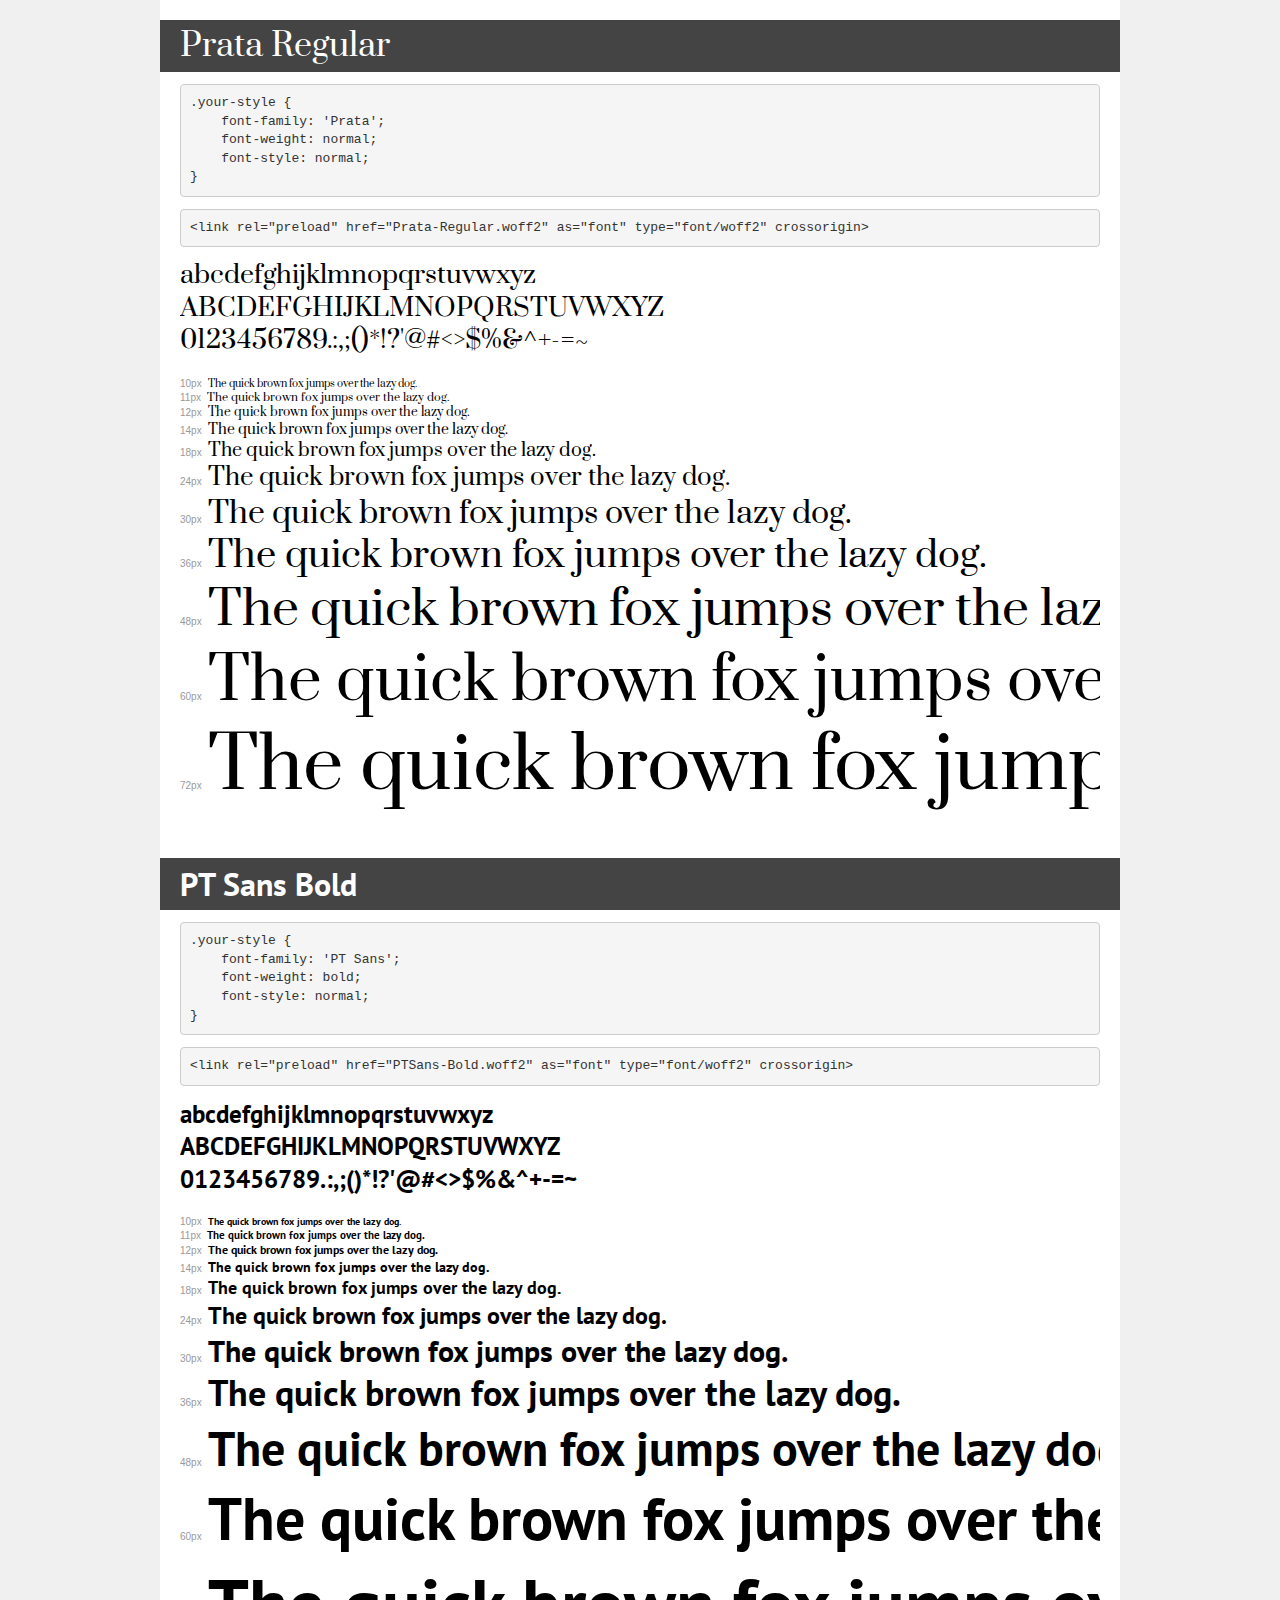
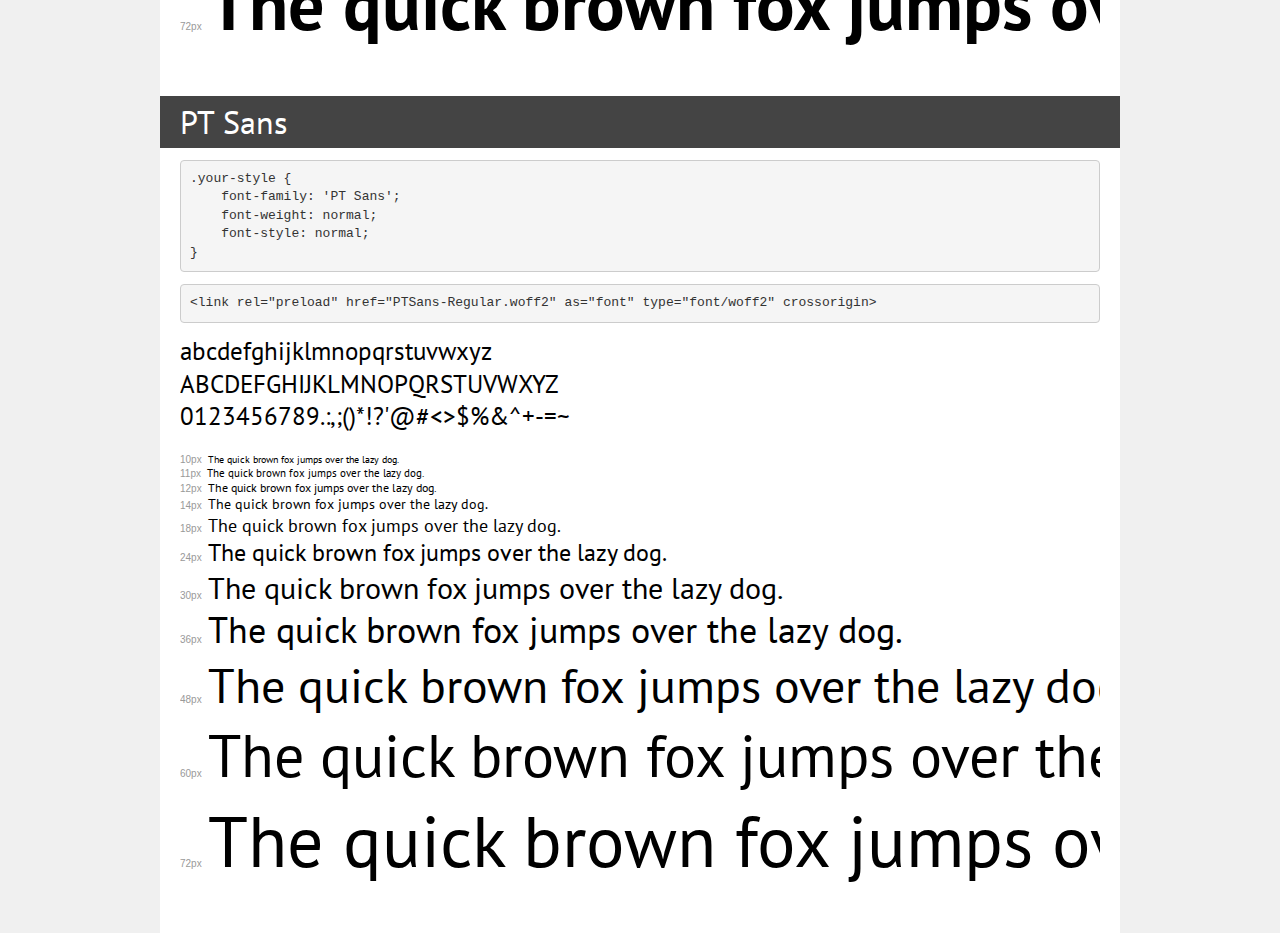
<file: fonts/demo.html>
<!DOCTYPE html>
<html lang="en">
<head>
    <meta charset="utf-8">
    <meta http-equiv="X-UA-Compatible" content="IE=edge">
    <meta name="viewport" content="width=device-width, initial-scale=1">
    <meta name="robots" content="noindex, noarchive">
    <meta name="format-detection" content="telephone=no">
    <title>Transfonter demo</title>
    <link href="stylesheet.css" rel="stylesheet">
    <style>
        /*
        http://meyerweb.com/eric/tools/css/reset/
        v2.0 | 20110126
        License: none (public domain)
        */
        html, body, div, span, applet, object, iframe,
        h1, h2, h3, h4, h5, h6, p, blockquote, pre,
        a, abbr, acronym, address, big, cite, code,
        del, dfn, em, img, ins, kbd, q, s, samp,
        small, strike, strong, sub, sup, tt, var,
        b, u, i, center,
        dl, dt, dd, ol, ul, li,
        fieldset, form, label, legend,
        table, caption, tbody, tfoot, thead, tr, th, td,
        article, aside, canvas, details, embed,
        figure, figcaption, footer, header, hgroup,
        menu, nav, output, ruby, section, summary,
        time, mark, audio, video {
            margin: 0;
            padding: 0;
            border: 0;
            font-size: 100%;
            font: inherit;
            vertical-align: baseline;
        }
        /* HTML5 display-role reset for older browsers */
        article, aside, details, figcaption, figure,
        footer, header, hgroup, menu, nav, section {
            display: block;
        }
        body {
            line-height: 1;
        }
        ol, ul {
            list-style: none;
        }
        blockquote, q {
            quotes: none;
        }
        blockquote:before, blockquote:after,
        q:before, q:after {
            content: '';
            content: none;
        }
        table {
            border-collapse: collapse;
            border-spacing: 0;
        }
        /* demo styles */
        body {
            background: #f0f0f0;
            color: #000;
        }
        .page {
            background: #fff;
            width: 920px;
            margin: 0 auto;
            padding: 20px 20px 0 20px;
            overflow: hidden;
        }
        .font-container {
            overflow-x: auto;
            overflow-y: hidden;
            margin-bottom: 40px;
            line-height: 1.3;
            white-space: nowrap;
            padding-bottom: 5px;
        }
        h1 {
            position: relative;
            background: #444;
            font-size: 32px;
            color: #fff;
            padding: 10px 20px;
            margin: 0 -20px 12px -20px;
        }
        .letters {
            font-size: 25px;
            margin-bottom: 20px;
        }
        .s10:before {
            content: '10px';
        }
        .s11:before {
            content: '11px';
        }
        .s12:before {
            content: '12px';
        }
        .s14:before {
            content: '14px';
        }
        .s18:before {
            content: '18px';
        }
        .s24:before {
            content: '24px';
        }
        .s30:before {
            content: '30px';
        }
        .s36:before {
            content: '36px';
        }
        .s48:before {
            content: '48px';
        }
        .s60:before {
            content: '60px';
        }
        .s72:before {
            content: '72px';
        }
        .s10:before, .s11:before, .s12:before, .s14:before,
        .s18:before, .s24:before, .s30:before, .s36:before,
        .s48:before, .s60:before, .s72:before {
            font-family: Arial, sans-serif;
            font-size: 10px;
            font-weight: normal;
            font-style: normal;
            color: #999;
            padding-right: 6px;
        }
        pre {
            display: block;
            padding: 9px;
            margin: 0 0 12px;
            font-family: Monaco, Menlo, Consolas, "Courier New", monospace;
            font-size: 13px;
            line-height: 1.428571429;
            color: #333;
            font-weight: normal;
            font-style: normal;
            background-color: #f5f5f5;
            border: 1px solid #ccc;
            overflow-x: auto;
            border-radius: 4px;
        }
        /* responsive */
        @media (max-width: 959px) {
            .page {
                width: auto;
                margin: 0;
            }
        }
    </style>
</head>
<body>
<div class="page">
    <div class="demo">
        <h1 style="font-family: 'Prata'; font-weight: normal; font-style: normal;">Prata Regular</h1>
        <pre title="Usage">.your-style {
    font-family: 'Prata';
    font-weight: normal;
    font-style: normal;
}</pre>
        <pre title="Preload (optional)">
&lt;link rel=&quot;preload&quot; href=&quot;Prata-Regular.woff2&quot; as=&quot;font&quot; type=&quot;font/woff2&quot; crossorigin&gt;</pre>
        <div class="font-container" style="font-family: 'Prata'; font-weight: normal; font-style: normal;">
            <p class="letters">
                abcdefghijklmnopqrstuvwxyz<br>
ABCDEFGHIJKLMNOPQRSTUVWXYZ<br>
                0123456789.:,;()*!?'@#&lt;&gt;$%&^+-=~
            </p>
            <p class="s10" style="font-size: 10px;">The quick brown fox jumps over the lazy dog.</p>
            <p class="s11" style="font-size: 11px;">The quick brown fox jumps over the lazy dog.</p>
            <p class="s12" style="font-size: 12px;">The quick brown fox jumps over the lazy dog.</p>
            <p class="s14" style="font-size: 14px;">The quick brown fox jumps over the lazy dog.</p>
            <p class="s18" style="font-size: 18px;">The quick brown fox jumps over the lazy dog.</p>
            <p class="s24" style="font-size: 24px;">The quick brown fox jumps over the lazy dog.</p>
            <p class="s30" style="font-size: 30px;">The quick brown fox jumps over the lazy dog.</p>
            <p class="s36" style="font-size: 36px;">The quick brown fox jumps over the lazy dog.</p>
            <p class="s48" style="font-size: 48px;">The quick brown fox jumps over the lazy dog.</p>
            <p class="s60" style="font-size: 60px;">The quick brown fox jumps over the lazy dog.</p>
            <p class="s72" style="font-size: 72px;">The quick brown fox jumps over the lazy dog.</p>
        </div>
    </div>

    <div class="demo">
        <h1 style="font-family: 'PT Sans'; font-weight: bold; font-style: normal;">PT Sans Bold</h1>
        <pre title="Usage">.your-style {
    font-family: 'PT Sans';
    font-weight: bold;
    font-style: normal;
}</pre>
        <pre title="Preload (optional)">
&lt;link rel=&quot;preload&quot; href=&quot;PTSans-Bold.woff2&quot; as=&quot;font&quot; type=&quot;font/woff2&quot; crossorigin&gt;</pre>
        <div class="font-container" style="font-family: 'PT Sans'; font-weight: bold; font-style: normal;">
            <p class="letters">
                abcdefghijklmnopqrstuvwxyz<br>
ABCDEFGHIJKLMNOPQRSTUVWXYZ<br>
                0123456789.:,;()*!?'@#&lt;&gt;$%&^+-=~
            </p>
            <p class="s10" style="font-size: 10px;">The quick brown fox jumps over the lazy dog.</p>
            <p class="s11" style="font-size: 11px;">The quick brown fox jumps over the lazy dog.</p>
            <p class="s12" style="font-size: 12px;">The quick brown fox jumps over the lazy dog.</p>
            <p class="s14" style="font-size: 14px;">The quick brown fox jumps over the lazy dog.</p>
            <p class="s18" style="font-size: 18px;">The quick brown fox jumps over the lazy dog.</p>
            <p class="s24" style="font-size: 24px;">The quick brown fox jumps over the lazy dog.</p>
            <p class="s30" style="font-size: 30px;">The quick brown fox jumps over the lazy dog.</p>
            <p class="s36" style="font-size: 36px;">The quick brown fox jumps over the lazy dog.</p>
            <p class="s48" style="font-size: 48px;">The quick brown fox jumps over the lazy dog.</p>
            <p class="s60" style="font-size: 60px;">The quick brown fox jumps over the lazy dog.</p>
            <p class="s72" style="font-size: 72px;">The quick brown fox jumps over the lazy dog.</p>
        </div>
    </div>

    <div class="demo">
        <h1 style="font-family: 'PT Sans'; font-weight: normal; font-style: normal;">PT Sans</h1>
        <pre title="Usage">.your-style {
    font-family: 'PT Sans';
    font-weight: normal;
    font-style: normal;
}</pre>
        <pre title="Preload (optional)">
&lt;link rel=&quot;preload&quot; href=&quot;PTSans-Regular.woff2&quot; as=&quot;font&quot; type=&quot;font/woff2&quot; crossorigin&gt;</pre>
        <div class="font-container" style="font-family: 'PT Sans'; font-weight: normal; font-style: normal;">
            <p class="letters">
                abcdefghijklmnopqrstuvwxyz<br>
ABCDEFGHIJKLMNOPQRSTUVWXYZ<br>
                0123456789.:,;()*!?'@#&lt;&gt;$%&^+-=~
            </p>
            <p class="s10" style="font-size: 10px;">The quick brown fox jumps over the lazy dog.</p>
            <p class="s11" style="font-size: 11px;">The quick brown fox jumps over the lazy dog.</p>
            <p class="s12" style="font-size: 12px;">The quick brown fox jumps over the lazy dog.</p>
            <p class="s14" style="font-size: 14px;">The quick brown fox jumps over the lazy dog.</p>
            <p class="s18" style="font-size: 18px;">The quick brown fox jumps over the lazy dog.</p>
            <p class="s24" style="font-size: 24px;">The quick brown fox jumps over the lazy dog.</p>
            <p class="s30" style="font-size: 30px;">The quick brown fox jumps over the lazy dog.</p>
            <p class="s36" style="font-size: 36px;">The quick brown fox jumps over the lazy dog.</p>
            <p class="s48" style="font-size: 48px;">The quick brown fox jumps over the lazy dog.</p>
            <p class="s60" style="font-size: 60px;">The quick brown fox jumps over the lazy dog.</p>
            <p class="s72" style="font-size: 72px;">The quick brown fox jumps over the lazy dog.</p>
        </div>
    </div>

</div>
</body>
</html>
</file>
<file: fonts/stylesheet.css>
@font-face {
    font-family: 'Prata';
    src: url('Prata-Regular.woff2') format('woff2'),
        url('Prata-Regular.woff') format('woff');
    font-weight: normal;
    font-style: normal;
    font-display: swap;
}

@font-face {
    font-family: 'PT Sans';
    src: url('PTSans-Bold.woff2') format('woff2'),
        url('PTSans-Bold.woff') format('woff');
    font-weight: bold;
    font-style: normal;
    font-display: swap;
}

@font-face {
    font-family: 'PT Sans';
    src: url('PTSans-Regular.woff2') format('woff2'),
        url('PTSans-Regular.woff') format('woff');
    font-weight: normal;
    font-style: normal;
    font-display: swap;
}
</file>
